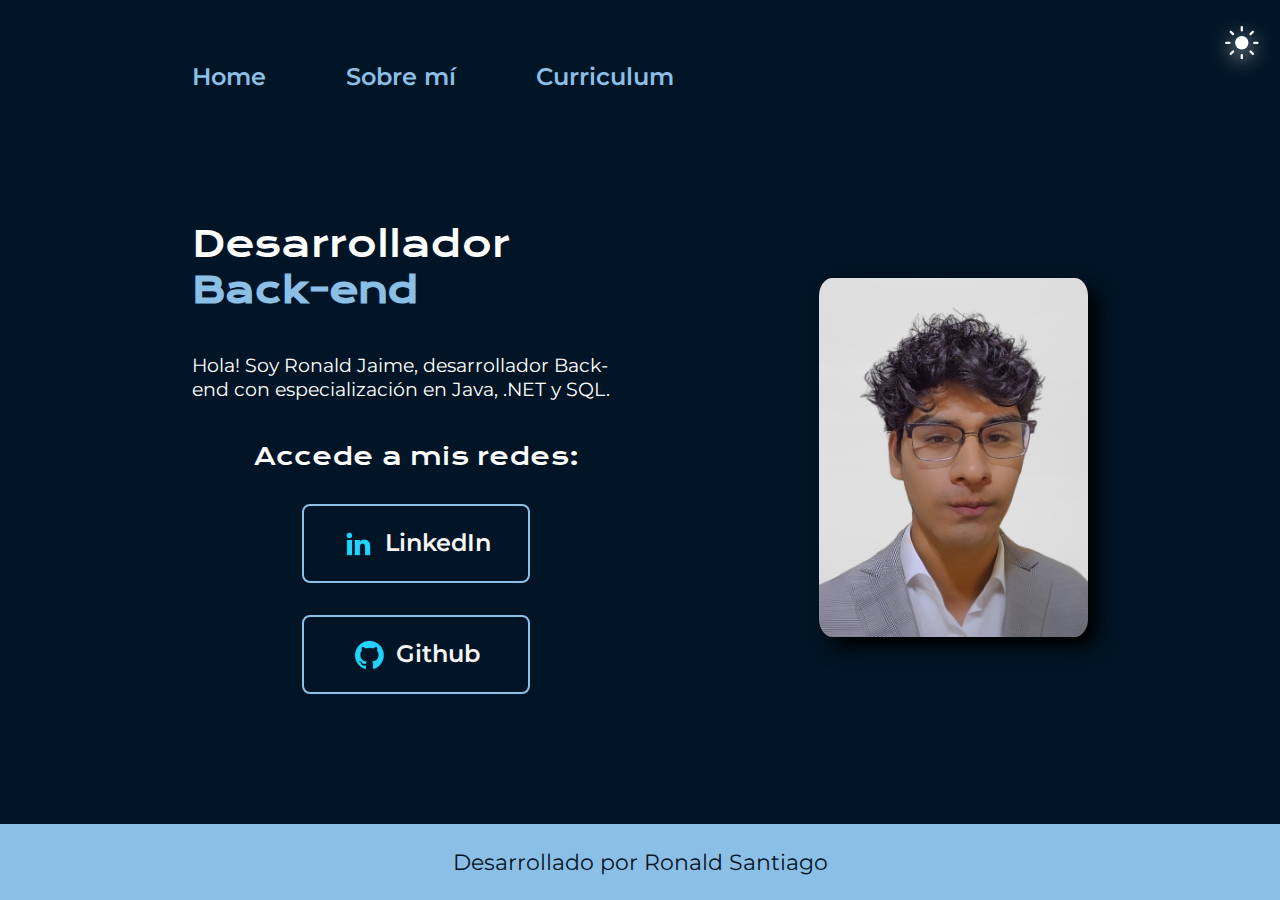
<file: index.html>
<!DOCTYPE html>
<html lang="es-mx">
<head>
    <meta charset="UTF-8">
    <meta name="viewport" content="width=device-width, initial-scale=1.0">
    <title>Document</title>
    <link rel="stylesheet" href="./styles/style.css">
</head>
<body>
    <div class="container">
    <header class="header">
        <div class=" presentacion_tema">
            <!-- boton del tema -->
            <button id="theme-toggle" class="tema-color" >
                <svg id="sun-icon" class="icon" xmlns="http://www.w3.org/2000/svg" viewBox="0 0 49 30"  >
                    <circle cx="15" cy="15" r="6" fill="currentColor" />
                    <line
                    id="ray"
                    stroke="currentColor"
                    stroke-width="2"
                    stroke-linecap="round"
                    x1="15"
                    y1="1"
                    x2="15"
                    y2="4"
                    ></line>
                
                    <use href="#ray" transform="rotate(45 15 15)" />
                    <use href="#ray" transform="rotate(90 15 15)" />
                    <use href="#ray" transform="rotate(135 15 15)" />
                    <use href="#ray" transform="rotate(180 15 15)" />
                    <use href="#ray" transform="rotate(225 15 15)" />
                    <use href="#ray" transform="rotate(270 15 15)" />
                    <use href="#ray" transform="rotate(315 15 15)" />
                </svg>

                <!-- <svg id="sun-icon" class="icon" xmlns="http://www.w3.org/2000/svg" viewBox="0 0 24 24" fill="currentColor"><path d="M12 4.75a.75.75 0 01.75.75v1.5a.75.75 0 01-1.5 0v-1.5a.75.75 0 01.75-.75zM17.305 6.695a.75.75 0 011.06 0l1.06 1.06a.75.75 0 11-1.06 1.06l-1.06-1.06a.75.75 0 010-1.06zM19.25 11.25a.75.75 0 01.75.75v1.5a.75.75 0 01-1.5 0v-1.5a.75.75 0 01.75-.75zM17.305 17.305a.75.75 0 011.06 0l1.06 1.06a.75.75 0 01-1.06 1.06l-1.06-1.06a.75.75 0 010-1.06zM12 17.5a.75.75 0 01.75.75v1.5a.75.75 0 01-1.5 0v-1.5a.75.75 0 01.75-.75zM6.695 17.305a.75.75 0 010 1.06l-1.06 1.06a.75.75 0 11-1.06-1.06l1.06-1.06a.75.75 0 011.06 0zM4.75 12a.75.75 0 01.75-.75h1.5a.75.75 0 010 1.5h-1.5a.75.75 0 01-.75-.75zM6.695 6.695a.75.75 0 010 1.06L5.635 8.815a.75.75 0 11-1.06-1.06l1.06-1.06a.75.75 0 011.06 0zM12 9.25a2.75 2.75 0 100 5.5 2.75 2.75 0 000-5.5z"/></svg> -->
                <svg id="moon-icon" class="icon hidden" xmlns="http://www.w3.org/2000/svg" viewBox="0 0 49 30" fill="currentColor">
                    <path d=
                    "M 23, 5
                    A 12 12 0 1 0 23, 25
                    A 12 12 0 0 1 23, 5"
                    />
                </svg>
            </button>
        </div>
        <!--  -->
        <nav class="header_menu">
            <a class="header_menu_link" href="index.html">Home</a>
            <a class="header_menu_link" href="about.html">Sobre mí</a>
            <a class="header_menu_link" href="curriculo.html">Curriculum</a>
        </nav>
    </header>
    <main class="presentacion">
        <section class="presentacion_contenido">
            <h1 class="presentacion_contenido_titulo">Desarrollador <strong class="titulo-destaque">Back-end</strong></h1>
            <p class="presentacion_contenido_parrafo">Hola! Soy Ronald Jaime, desarrollador Back-end con especialización en Java, .NET y SQL. 
                </p>
            <div class="presentacion_enlaces">
            <h2 class="presentacion_enlaces_subtitulo">Accede a mis redes:</h2>
            <a href="https://www.linkedin.com/in/ronaldjaimeduran/" class="presentacion_enlaces_link"> <img src="./assets/linkedin.png" alt="">LinkedIn</a>
            <a href="https://github.com/Ronald-jsd" class="presentacion_enlaces_link"><img src="./assets/github.png" alt=""> Github</a>
            </div>
        </section>

            <img class="presentacion_imagen"  src="./img/presentacion_img.jpg" alt="Imagen Trabajando" >
    
    </main>
    <footer class="footer">
        <p>Desarrollado por Ronald Santiago</p>
    </footer>
</div>

   
<script src="script.js"></script>
</body>
</html>
</file>
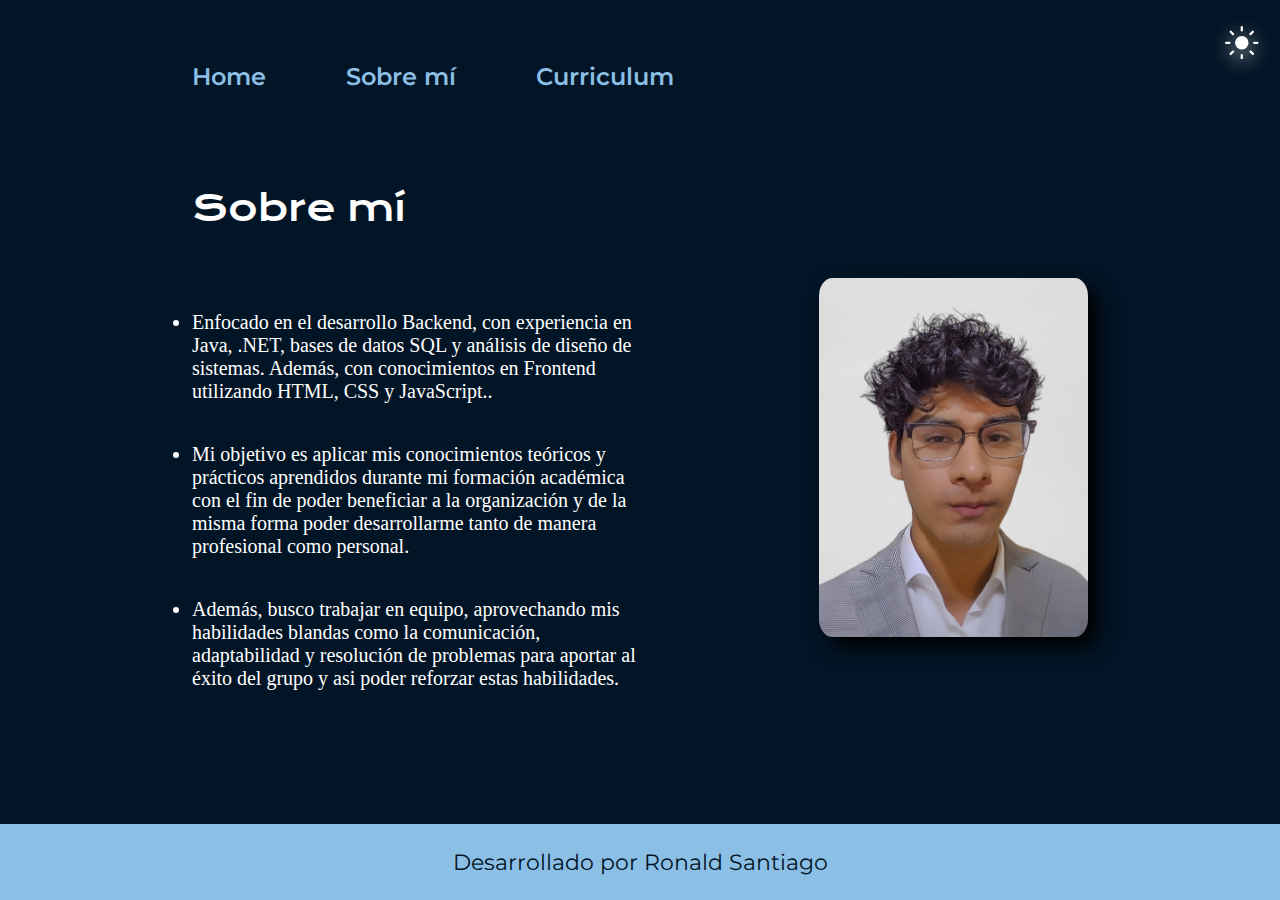
<file: about.html>
<!DOCTYPE html>
<html lang="es-mx">
<head>
    <meta charset="UTF-8">
    <meta name="viewport" content="width=device-width, initial-scale=1.0">
    <title>Sobre mí</title>
    <link rel="stylesheet" href="./styles/style.css">
</head>
<body>
    <div class="container">
    <header class="header">
        <div class=" presentacion_tema">
            <!-- boton del tema -->
            <button id="theme-toggle" class="tema-color" >
                <svg id="sun-icon" class="icon" xmlns="http://www.w3.org/2000/svg" viewBox="0 0 49 30"  >
                    <circle cx="15" cy="15" r="6" fill="currentColor" />
                    <line
                    id="ray"
                    stroke="currentColor"
                    stroke-width="2"
                    stroke-linecap="round"
                    x1="15"
                    y1="1"
                    x2="15"
                    y2="4"
                    ></line>
                
                    <use href="#ray" transform="rotate(45 15 15)" />
                    <use href="#ray" transform="rotate(90 15 15)" />
                    <use href="#ray" transform="rotate(135 15 15)" />
                    <use href="#ray" transform="rotate(180 15 15)" />
                    <use href="#ray" transform="rotate(225 15 15)" />
                    <use href="#ray" transform="rotate(270 15 15)" />
                    <use href="#ray" transform="rotate(315 15 15)" />
                </svg>

                <!-- <svg id="sun-icon" class="icon" xmlns="http://www.w3.org/2000/svg" viewBox="0 0 24 24" fill="currentColor"><path d="M12 4.75a.75.75 0 01.75.75v1.5a.75.75 0 01-1.5 0v-1.5a.75.75 0 01.75-.75zM17.305 6.695a.75.75 0 011.06 0l1.06 1.06a.75.75 0 11-1.06 1.06l-1.06-1.06a.75.75 0 010-1.06zM19.25 11.25a.75.75 0 01.75.75v1.5a.75.75 0 01-1.5 0v-1.5a.75.75 0 01.75-.75zM17.305 17.305a.75.75 0 011.06 0l1.06 1.06a.75.75 0 01-1.06 1.06l-1.06-1.06a.75.75 0 010-1.06zM12 17.5a.75.75 0 01.75.75v1.5a.75.75 0 01-1.5 0v-1.5a.75.75 0 01.75-.75zM6.695 17.305a.75.75 0 010 1.06l-1.06 1.06a.75.75 0 11-1.06-1.06l1.06-1.06a.75.75 0 011.06 0zM4.75 12a.75.75 0 01.75-.75h1.5a.75.75 0 010 1.5h-1.5a.75.75 0 01-.75-.75zM6.695 6.695a.75.75 0 010 1.06L5.635 8.815a.75.75 0 11-1.06-1.06l1.06-1.06a.75.75 0 011.06 0zM12 9.25a2.75 2.75 0 100 5.5 2.75 2.75 0 000-5.5z"/></svg> -->
                <svg id="moon-icon" class="icon hidden" xmlns="http://www.w3.org/2000/svg" viewBox="0 0 49 30" fill="currentColor">
                    <path d=
                    "M 23, 5
                    A 12 12 0 1 0 23, 25
                    A 12 12 0 0 1 23, 5"
                    />
                </svg>
            </button>
        </div>
        <!--  -->
        <nav class="header_menu">
            <a class="header_menu_link" href="index.html">Home</a>
            <a class="header_menu_link" href="about.html">Sobre mí</a>
            <a class="header_menu_link" href="curriculo.html">Curriculum</a>
        </nav>
    </header>
    <main class="presentacion">
        <section class="presentacion_contenido">
            <h1 class="presentacion_contenido_titulo">Sobre mí</h1>         
            <p class="presentacion_contenido_parrafo">
                 <li style="font-size: 20px;">Enfocado en el desarrollo Backend, con experiencia en Java, .NET, bases de datos SQL y análisis de diseño de sistemas. Además, con conocimientos en Frontend utilizando HTML, CSS y JavaScript.. 
                </li>
                <li style="font-size: 20px;">Mi objetivo es aplicar mis conocimientos teóricos y prácticos aprendidos durante mi formación académica con el fin de poder beneficiar a la organización y de la misma forma poder desarrollarme tanto de manera profesional como personal. 
                </li>
                <li style="font-size: 20px;">Además, busco trabajar en equipo, aprovechando mis habilidades blandas como la comunicación, adaptabilidad y resolución de problemas para aportar al éxito del grupo y asi poder reforzar estas habilidades. 
 
                </li>
            </p>
        </section>

            <img class="presentacion_imagen"  src="./img/presentacion_img.jpg" alt="Imagen Trabajando" >
   
    </main>
    <footer class="footer">
        <p>Desarrollado por Ronald Santiago</p>
    </footer>
</div>
    <script src="script.js"></script>
</body>
</html>
</file>
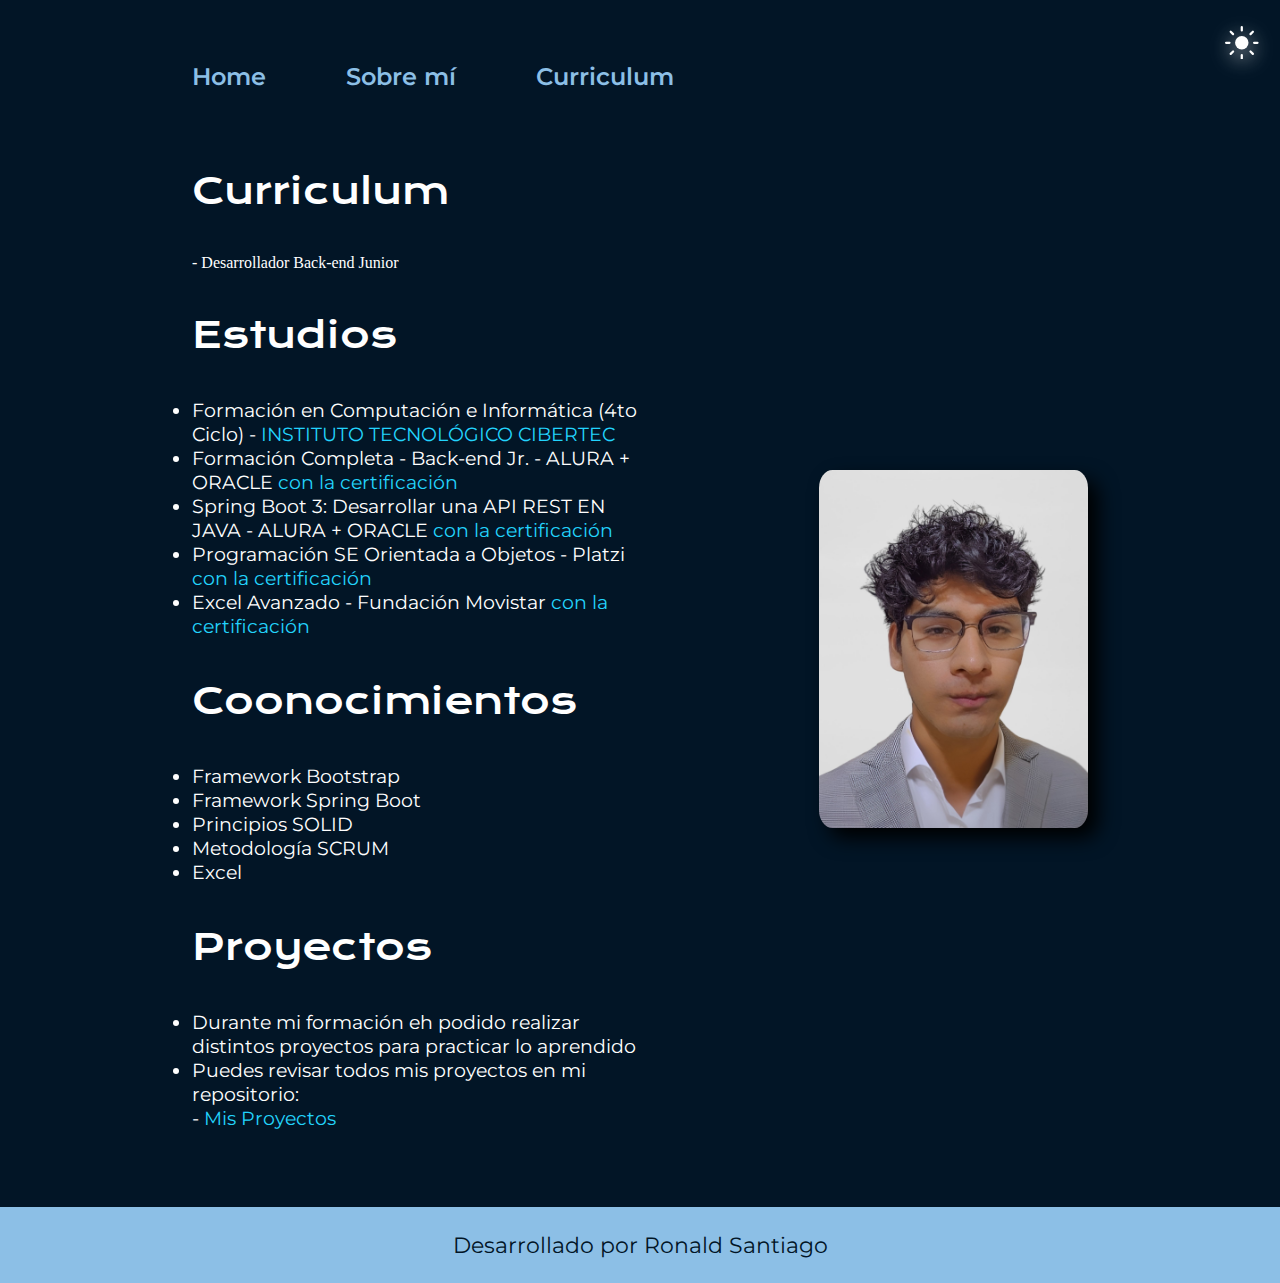
<file: curriculo.html>
<!DOCTYPE html>
<html lang="en">
<head>
    <meta charset="UTF-8">
    <meta name="viewport" content="width=device-width, initial-scale=1.0">
    <title>Document</title>
    <link rel="stylesheet" href="./styles/style.css">
</head>
<body>
    <header class="header">
        <div class=" presentacion_tema">
            <!-- boton del tema -->
            <button id="theme-toggle" class="tema-color" >
                <svg id="sun-icon" class="icon" xmlns="http://www.w3.org/2000/svg" viewBox="0 0 49 30"  >
                    <circle cx="15" cy="15" r="6" fill="currentColor" />
                    <line
                    id="ray"
                    stroke="currentColor"
                    stroke-width="2"
                    stroke-linecap="round"
                    x1="15"
                    y1="1"
                    x2="15"
                    y2="4"
                    ></line>
                
                    <use href="#ray" transform="rotate(45 15 15)" />
                    <use href="#ray" transform="rotate(90 15 15)" />
                    <use href="#ray" transform="rotate(135 15 15)" />
                    <use href="#ray" transform="rotate(180 15 15)" />
                    <use href="#ray" transform="rotate(225 15 15)" />
                    <use href="#ray" transform="rotate(270 15 15)" />
                    <use href="#ray" transform="rotate(315 15 15)" />
                </svg>

                <!-- <svg id="sun-icon" class="icon" xmlns="http://www.w3.org/2000/svg" viewBox="0 0 24 24" fill="currentColor"><path d="M12 4.75a.75.75 0 01.75.75v1.5a.75.75 0 01-1.5 0v-1.5a.75.75 0 01.75-.75zM17.305 6.695a.75.75 0 011.06 0l1.06 1.06a.75.75 0 11-1.06 1.06l-1.06-1.06a.75.75 0 010-1.06zM19.25 11.25a.75.75 0 01.75.75v1.5a.75.75 0 01-1.5 0v-1.5a.75.75 0 01.75-.75zM17.305 17.305a.75.75 0 011.06 0l1.06 1.06a.75.75 0 01-1.06 1.06l-1.06-1.06a.75.75 0 010-1.06zM12 17.5a.75.75 0 01.75.75v1.5a.75.75 0 01-1.5 0v-1.5a.75.75 0 01.75-.75zM6.695 17.305a.75.75 0 010 1.06l-1.06 1.06a.75.75 0 11-1.06-1.06l1.06-1.06a.75.75 0 011.06 0zM4.75 12a.75.75 0 01.75-.75h1.5a.75.75 0 010 1.5h-1.5a.75.75 0 01-.75-.75zM6.695 6.695a.75.75 0 010 1.06L5.635 8.815a.75.75 0 11-1.06-1.06l1.06-1.06a.75.75 0 011.06 0zM12 9.25a2.75 2.75 0 100 5.5 2.75 2.75 0 000-5.5z"/></svg> -->
                <svg id="moon-icon" class="icon hidden" xmlns="http://www.w3.org/2000/svg" viewBox="0 0 49 30" fill="currentColor">
                    <path d=
                    "M 23, 5
                    A 12 12 0 1 0 23, 25
                    A 12 12 0 0 1 23, 5"
                    />
                </svg>
            </button>
        </div>
        <!--  -->
        <nav class="header_menu">
            <a class="header_menu_link" href="index.html">Home</a>
            <a class="header_menu_link" href="about.html">Sobre mí</a>
            <a class="header_menu_link" href="curriculo.html">Curriculum</a>
        </nav>
    </header>
        <main class="presentacion">
            <section class="presentacion_contenido">
                <h1 class="presentacion_contenido_titulo">
                    Curriculum</h1>
                    <p class="presentacion_contenido_texto">
                        - Desarrollador Back-end Junior 
                    </p>
                  
                    <h2 class="presentacion_contenido_titulo">Estudios</h2>
                    <div class="presentacion_contenido_parrafo">
                        <ul class="presentacion_contenido_parrafo">
                            <li>Formación en Computación e Informática (4to Ciclo) - <a href="https://www.cibertec.edu.pe/carreras-profesionales/computacion-e-informatica/">INSTITUTO TECNOLÓGICO CIBERTEC </a> </li>
                            <li>Formación Completa - Back-end Jr. - ALURA + ORACLE <a href="./docs/Ronald Santiago Jaime Duran - Programa ORACLE - ALURA  -.pdf">con la certificación</a> </li>
                            <li>Spring Boot 3: Desarrollar una API REST EN JAVA - ALURA + ORACLE <a href="./docs/Ronald Santiago Jaime Duran - Curso Spring Boot 3_ desarrollar una API Rest en Java - Alura.pdf">con la certificación</a></li>
                            <li>Programación SE Orientada a Objetos - Platzi <a href="./docs/diploma-java-oop.pdf">con la certificación</a></li>
                            <li>Excel Avanzado - Fundación Movistar<a href="./docs/Excel Avanzado.pdf"> con la certificación</a></li>

                        </ul>
                    </div>

                    <h2 class="presentacion_contenido_titulo">Coonocimientos</h2>
                    <div class="presentacion_contenido_parrafo">

                        <ul class="presentacion_contenido_texto">

                            <li> Framework Bootstrap </li>
                            <li> Framework Spring Boot </li>
                            <li> Principios SOLID</li>
                            <li> Metodología SCRUM </li>
                            <li> Excel </li>

                        </ul>
                    </div>

                    <h2 class="presentacion_contenido_titulo">Proyectos</h2>
                    <div class="presentacion_contenido_parrafo">
                        <ul class="presentacion_contenido_parrafo">
                            <li>Durante mi formación eh podido realizar distintos proyectos para practicar lo aprendido </li>
                            <li>Puedes revisar todos mis proyectos en mi repositorio: </li>
                            - <a href="https://github.com/Ronald-jsd?tab=repositories">Mis Proyectos</a>
     
                        </ul>
                    </div>

            </section>
            <img class="presentacion_imagen"  src="./img/presentacion_img.jpg" alt="Imagen Trabajando" >
        </main>
    <footer class="footer">
        <p>Desarrollado por Ronald Santiago</p>
    </footer>
    <script src="script.js"></script>
</body>
</html>
</file>
<file: styles/style.css>
@import url('https://fonts.googleapis.com/css2?family=Krona+One&family=Montserrat+Alternates&family=Montserrat:ital,wght@0,100..900;1,100..900&display=swap');

/* Declaración de variables */
:root{
    --color-primario: #021526;
    --color-secundario: #F6F6F6;
    --color-terciario: #8cbfe6;
    --color-texto: #ffffff;
  
    --color-hover: #272727;
    --border-hover: #F6F6F6;
    --shadow-hover: #c8dfcf 1px 0px 9px;
  
    --fuente-montserrat: 'Montserrat', sans serif;
    --fuente-krona: "Krona One", sans-serif;
}
body.light-mode {
    --color-primario: #ffffff;
    --color-secundario: #021526;
    --color-terciario: #6ea2c9;
    --color-texto: #000000;

    --color-hover: #e6d5d576;
    --border-hover: #e8e1e1;
    --shadow-hover: #071bed 1px 0px 10px;
}

*{
    padding: 0;
    margin: 0;
}

body{
    box-sizing: border-box;
    background-color: var(--color-primario);
    color: var(--color-texto);
}

/* boton del tema */
.presentacion_tema{
    display: flex;
    justify-content: end;
}
.tema-color{
    background: none;
    border: none;
    cursor: pointer;
    outline: none; 
}

.icon {
    fill: var(--color-secundario);
    height: 2.1rem;
    filter: drop-shadow(rgba(255, 255, 255, 0.81) 0px 5px 10px );
}
#sun-icon{
    color: white;
}

#moon-icon{
    color: #000000;
}

/* ocultar la luna */
.hidden {
    display: none;
}
/* --- */

.header{
    padding: 2% 0% 0% 15%;
}


.header_menu{
    display: flex;
    gap: 80px;
}

.header_menu_link{
    font-family: var(--fuente-montserrat);
    font-size: 1.5rem;
    font-weight: 600;
    color: var(--color-terciario);
    text-decoration: none;
    transition: all 0.5s;
}

.header_menu_link:hover{
    color: var(--color-secundario);
    transition: all 0.4s;
}

.presentacion{
    display: flex;
    align-items: center;
    justify-content: space-between;
    padding: 6% 15%;
    gap: 82px;
}

.presentacion_contenido{
    width: 50%;
    display: flex;
    flex-direction: column;
    gap: 40px;
}

.presentacion_contenido_titulo{
    font-size: 2.25rem;
    font-family: var(--fuente-krona);
    font-weight: 400;
}

.titulo-destaque{
    color: var(--color-terciario);
}

.presentacion_contenido_parrafo{
    font-size: 1.2rem;
    font-family: var(--fuente-montserrat);
}

.presentacion_contenido_parrafo a{
    text-decoration: none;
    color: #22D4FD;
}

.presentacion_enlaces{
    display: flex;
    flex-direction: column;
    align-items: center;
    gap: 32px;
}

.presentacion_enlaces_subtitulo{
    font-family: var(--fuente-krona);
    font-size: 1.5rem;
    font-weight: 400;
}

.presentacion_enlaces_link{
    width: 50%;
    padding: 21.5px 0;
    border-radius: 8px;
    font-family: var(--fuente-montserrat);
    font-size: 1.5rem;
    font-weight: 600;
    text-decoration: none;
    color: var(--color-secundario);
    text-align: center;
    border: 2px solid var(--color-terciario);
    display: flex;
    justify-content: center;
    gap: 10px;
    transition: all 0.3s;
}

.presentacion_enlaces_link:hover{
    background-color: var(--color-hover);
    transform: scale(1.05);
    border: 2px solid var(--border-hover);
    box-shadow: var(--shadow-hover);
    transition: all 0.2s;
}
 

.presentacion_imagen{
    width: 30%;
    filter: drop-shadow(10px 10px 10px black);
    border-radius: 5%;
}

.footer{
    background-color: var(--color-terciario);
    padding: 24px;
    color: var(--color-primario);
    text-align: center;
    font-family: var(--fuente-montserrat);
    font-size: 1.4rem;
}


.container{
    display: grid;
    min-height: 100dvh;
    grid-template-rows: auto 1fr auto;
}

/* a partir de menos de 1200 */
@media (max-width: 1200px ){
    .header{
        padding: 10%;
    }

    .header_menu{
        justify-content: center;
    }

    .header_menu_link{
        font-size: 100%;
    }

    .presentacion{
        flex-direction: column-reverse;
        padding: 5%;
    }

    .presentacion_contenido{
        width: auto;
    }

    .tema-color{
        margin-bottom: 5px;
    }

}
</file>
